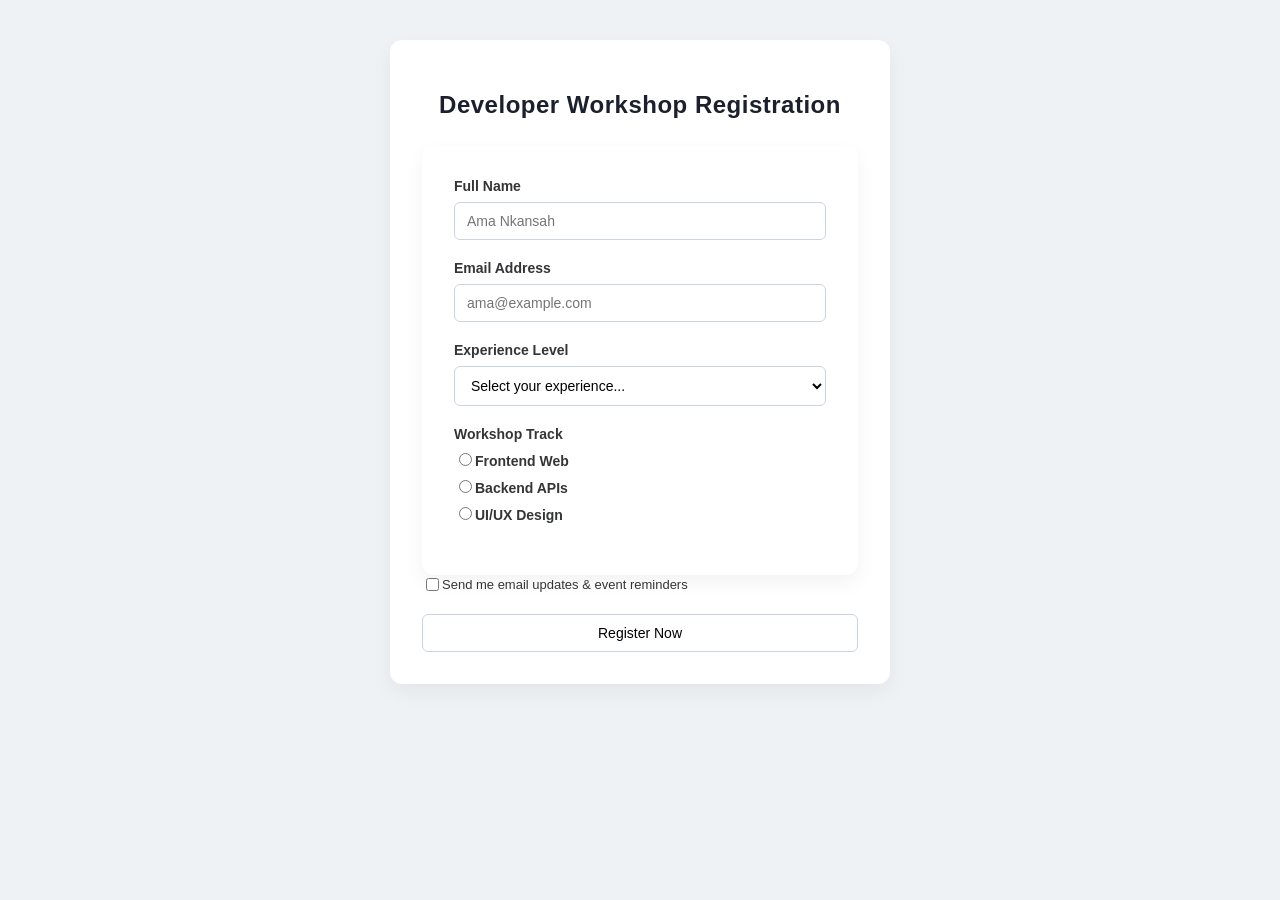
<file: index.html>
<!DOCTYPE  html>
<html lang="en">
<head>
    <meta charset="UTF-8">
    <meta name="viewport" content="width=device-width ,inital-scale=1.0">
    <title>Developer Workshop Registration</title>

    <link href=""https://fonts.googleapis.com/css?family=Open+Sans>

    <link rel="stylesheet" href="style.css">
</head>
<body>
     <div class ="form-container">
        <h1>Developer Workshop Registration</h1>
        <div class="form-container">
        <form id="registration-form" action="#" method="POST">
            <div class="form-group">
                <label for="fullname">Full Name</label>
                <input type="text" id="fullname" name="fullname" placeholder="Ama Nkansah" required>
            </div>

            <div class="form-group">
                <label for="email">Email Address</label>
                <input type="email" id="email" name="email" placeholder="ama@example.com" required>
            </div>

            <div class="form-group">
                <label for="experience">Experience Level</label>
                <select id="experience" name="experience" required>
                    <option value=" " disabled selected>Select your experience...</option>
                    <option value="beginner">Beginner</option>
                    <option value="intermediate">Intermediate</option>
                    <option value="advanced">Advanced</option>
                </select>
            </div>

            <div class="form-group">
                <label>Workshop Track</label>
                <class="radio-group">
                    <label class="radio-label">
                        <input type="radio" name="track" value="frontend" required>Frontend Web
                    </label>
                    <label class="radio-label">
                        <input type="radio" name="track" value="backend">Backend APIs
                    </label>
                    <label class="radio-label">
                        <input type="radio" name="track" value="uiux">UI/UX Design
                    </label>
                </div>
            </div>
            <div class="form-group checkbox-group">
                <input type="checkbox" id="notification" name="notification">
                <label for="notifcations">Send me email updates & event reminders</label>
            </div>
            <button type="submit">Register Now</button>
    </div>
    </div>  
</body>
</html>
</file>
<file: style.css>
body{
    font-family:'Open Sans',sans-serif;
    background-color:#eef2f5;
    margin: 0;
    padding: 40px 0;
    color: hsl(220, 3%, 21%);
}
h1{
    font-size:24px;
    line-height:1.4;
    letter-spacing:0.5px;
    text-align:center;
    margin-bottom:24px;
    color:#1a202c;;
}
.form-container{
    max-width: 500px;
    margin: 0 auto;
    padding:32px;
    background:#ffffff;
    border:2px sold #afc9e7;
    border-radius:12px;
    box-shadow:0 8px 20px rgba(0,0,0,0.05);
    box-sizing:border-box;
}
.form-group{
    margin-bottom:20px;
}
label{
    display:block;
    font-weight:600;
    font-size:14px;
    margin-bottom:8px;
}
input[type="text"],
input[type="email"],
select,
button{
    width:100%;
    display:block;
    padding:10px 12px;
    font-size:14px;
    font-family:inherit;
    border:1px solid #cbd5e0;
    border-radius: 6px;
    box-sizing:border-box;
    background-color:#ffffff;
}
.radio-group{
    display:flex;
    justify-content:space-between;
    align-items:center;
    flex-direction:row;
}
.radio-group label,
.checkbox-group label{
    display:flex;
    align-items:center;
    font-weight:normal;
    font-size:13px;
    margin-bottom:0;
    cursor:pointer;
}
.checkbox-group{
    display:flex;
    align-items:center;
}
input:focus,
select:focus{
    border-color:#151922;
    color:#ffffff;
    border:none;
    font-weight:600;
    cursor:pointer;
    margin-top:10px;
    transition:background-color 0.2s;
}
button[type="submit"]:hover{

    background-color:#2b6cb0;
}
</file>
